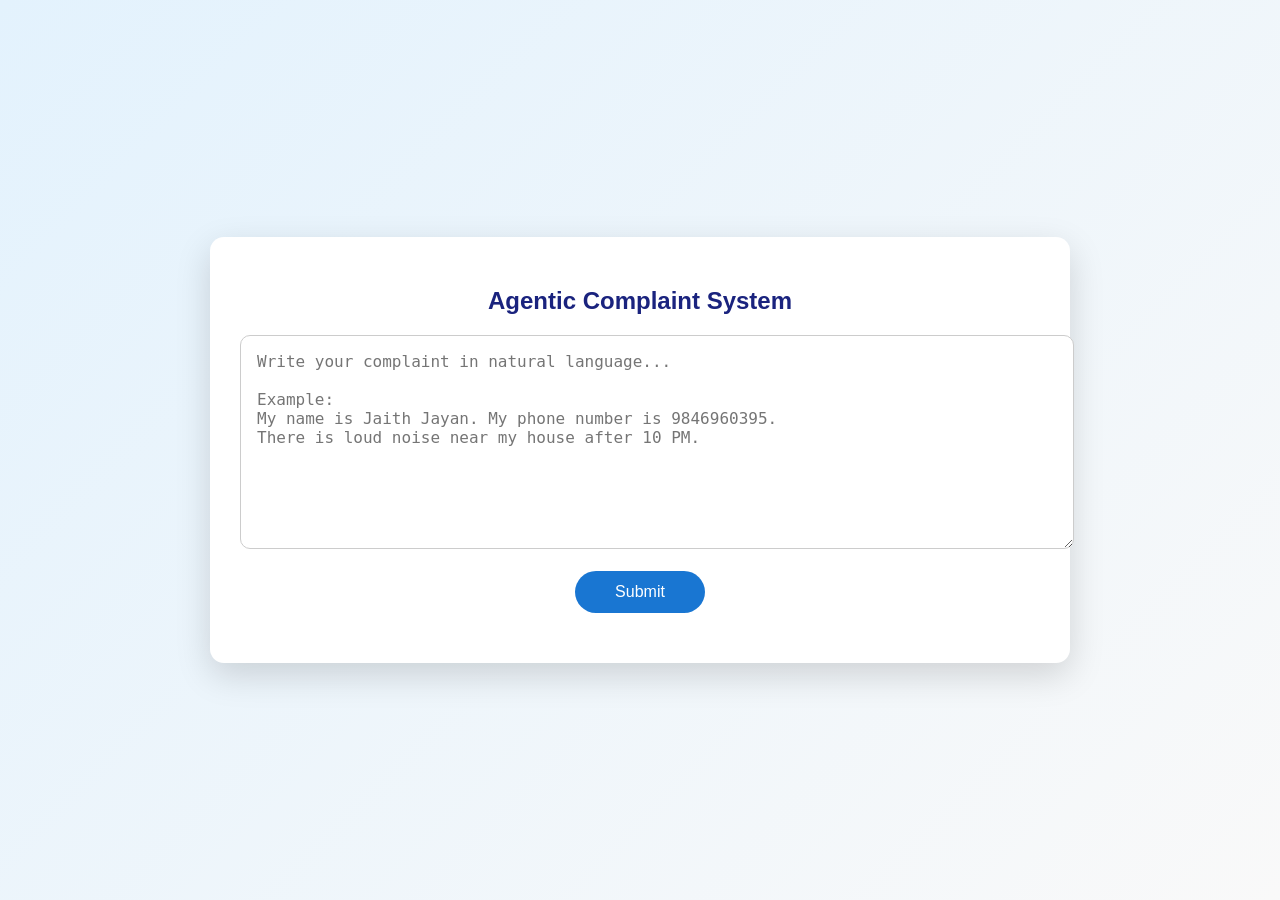
<file: agentic_system/templates/index.html>
<!DOCTYPE html>
<html lang="en">
<head>
<meta charset="UTF-8">
<title>Agentic Complaint System</title>

<style>
    body {
        margin: 0;
        font-family: "Segoe UI", sans-serif;
        background: linear-gradient(135deg, #e3f2fd, #f9f9f9);
        min-height: 100vh;
        display: flex;
        justify-content: center;
        align-items: center;
    }

    .container {
        background: white;
        width: 90%;
        max-width: 800px;
        padding: 30px;
        border-radius: 14px;
        box-shadow: 0 12px 35px rgba(0, 0, 0, 0.15);
    }

    h2 {
        text-align: center;
        color: #1a237e;
        margin-bottom: 20px;
    }

    textarea {
        width: 100%;
        min-height: 180px;
        padding: 16px;
        font-size: 16px;
        border-radius: 10px;
        border: 1px solid #ccc;
        resize: vertical;
        outline: none;
    }

    textarea:focus {
        border-color: #1976d2;
        box-shadow: 0 0 0 2px rgba(25,118,210,0.2);
    }

    button {
        display: block;
        margin: 18px auto 0;
        background: #1976d2;
        color: white;
        padding: 12px 40px;
        font-size: 16px;
        border: none;
        border-radius: 30px;
        cursor: pointer;
        transition: background 0.3s, transform 0.1s;
    }

    button:hover {
        background: #0d47a1;
        transform: scale(1.03);
    }

    #output {
        margin-top: 20px;
        font-size: 15px;
    }

    .success {
        color: green;
        display: flex;
        align-items: center;
        gap: 10px;
        font-size: 18px;
    }

    .tick {
        font-size: 26px;
        animation: pop 0.4s ease-in-out;
    }

    @keyframes pop {
        0% { transform: scale(0.4); opacity: 0; }
        100% { transform: scale(1); opacity: 1; }
    }

    .warning {
        background: #fff3cd;
        border-left: 6px solid #ff9800;
        padding: 15px;
        border-radius: 8px;
        margin-top: 20px;
    }

    .warning ul {
        margin-top: 8px;
    }

    pre {
        background: #f5f5f5;
        padding: 15px;
        border-radius: 8px;
        overflow-x: auto;
        margin-top: 15px;
    }
</style>
</head>

<body>

<div class="container">
    <h2>Agentic Complaint System</h2>

    <textarea id="t" placeholder="Write your complaint in natural language...

Example:
My name is Jaith Jayan. My phone number is 9846960395.
There is loud noise near my house after 10 PM."></textarea>

    <button onclick="send()">Submit</button>

    <div id="output"></div>
</div>

<script>
function send() {
    const text = document.getElementById("t").value;
    const output = document.getElementById("output");

    if (!text.trim()) {
        output.innerHTML = "<div class='warning'>⚠️ Please enter a complaint.</div>";
        return;
    }

    output.innerHTML = "⏳ Processing your complaint...";

    fetch("/agent", {
        method: "POST",
        headers: { "Content-Type": "application/json" },
        body: JSON.stringify({ instruction: text })
    })
    .then(r => r.json())
    .then(d => {
        if (d.status === "SUBMITTED") {
            output.innerHTML = `
                <div class="success">
                    <span class="tick">✔️</span>
                    Complaint submitted successfully
                </div>
            `;
        }
        else if (d.status === "NEEDS_MORE_INFO") {
            output.innerHTML = `
                <div class="warning">
                    <strong>More information needed</strong>
                    <p>Please add details like:</p>
                    <ul>
                        <li>Exact location of the issue</li>
                        <li>How often the problem occurs</li>
                        <li>Source of the issue</li>
                    </ul>
                </div>
            `;
        }
        else {
            output.innerHTML = "<pre>" + JSON.stringify(d, null, 2) + "</pre>";
        }
    });
}
</script>

</body>
</html>
</file>
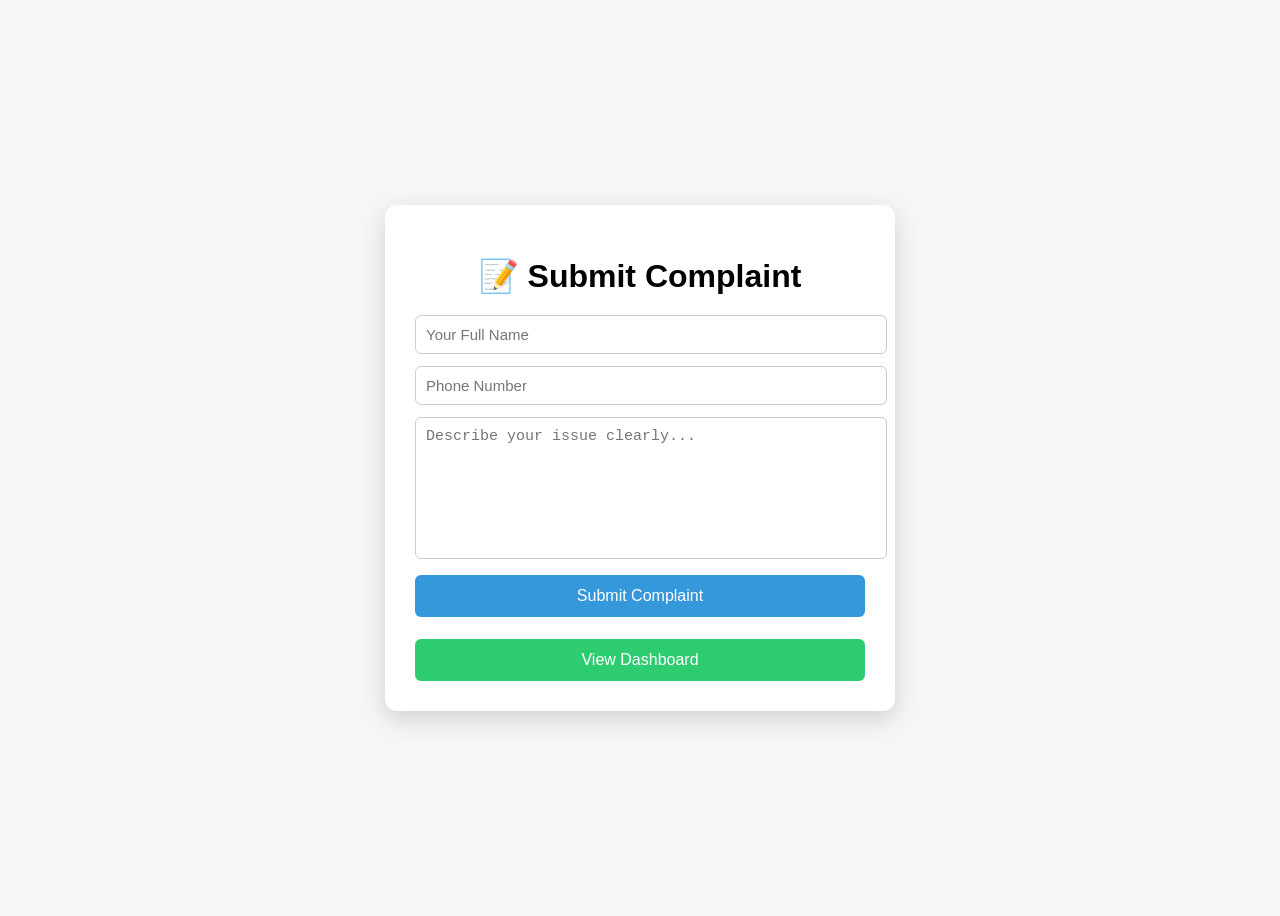
<file: grievance-dashboard/templates/complaint_form.html>
<!DOCTYPE html>
<html lang="en">
<head>
    <meta charset="UTF-8">
    <title>Grievance Submission</title>

    <style>
        body {
            font-family: Arial, sans-serif;
            background: #f4f6f8;
            display: flex;
            justify-content: center;
            align-items: center;
            height: 100vh;
        }

        .container {
            background: white;
            padding: 30px;
            width: 450px;
            border-radius: 12px;
            box-shadow: 0 8px 25px rgba(0,0,0,0.15);
        }

        h1 {
            text-align: center;
            margin-bottom: 20px;
        }

        input, textarea {
            width: 100%;
            padding: 10px;
            font-size: 15px;
            margin-bottom: 12px;
            border-radius: 6px;
            border: 1px solid #ccc;
        }

        textarea {
            height: 120px;
            resize: none;
        }

        button {
            width: 100%;
            padding: 12px;
            border: none;
            font-size: 16px;
            border-radius: 6px;
            cursor: pointer;
        }

        .submit-btn {
            background: #3498db;
            color: white;
        }

        .submit-btn:hover {
            background: #2980b9;
        }

        .dashboard-btn {
            background: #2ecc71;
            color: white;
            margin-top: 10px;
        }

        .dashboard-btn:hover {
            background: #27ae60;
        }

        .result {
            text-align: center;
            margin-top: 12px;
            font-weight: bold;
        }
    </style>
</head>
<body>

<div class="container">
    <h1>📝 Submit Complaint</h1>

    <input type="text" id="name" placeholder="Your Full Name">
    <input type="text" id="phone" placeholder="Phone Number">

    <textarea id="complaint"
        placeholder="Describe your issue clearly..."></textarea>

    <button class="submit-btn" onclick="submitComplaint()">Submit Complaint</button>

    <div class="result" id="result"></div>

    <!-- ✅ DASHBOARD BUTTON ADDED BACK -->
    <button class="dashboard-btn" onclick="goToDashboard()">
        View Dashboard
    </button>
</div>

<script>
function submitComplaint() {
    const name = document.getElementById("name").value.trim();
    const phone = document.getElementById("phone").value.trim();
    const complaint = document.getElementById("complaint").value.trim();

    if (!complaint) {
        alert("Complaint cannot be empty");
        return;
    }

    fetch("/submit", {
        method: "POST",
        headers: { "Content-Type": "application/json" },
        body: JSON.stringify({
            name: name,
            phone: phone,
            complaint: complaint
        })
    })
    .then(res => res.json())
    .then(() => {
        document.getElementById("result").innerText =
            "✅ Complaint submitted successfully";

        document.getElementById("name").value = "";
        document.getElementById("phone").value = "";
        document.getElementById("complaint").value = "";
    })
    .catch(() => alert("Submission failed"));
}

/* 🔗 Dashboard connection */
function goToDashboard() {
    window.location.href = "/dashboard";
}
</script>

</body>
</html>
</file>
